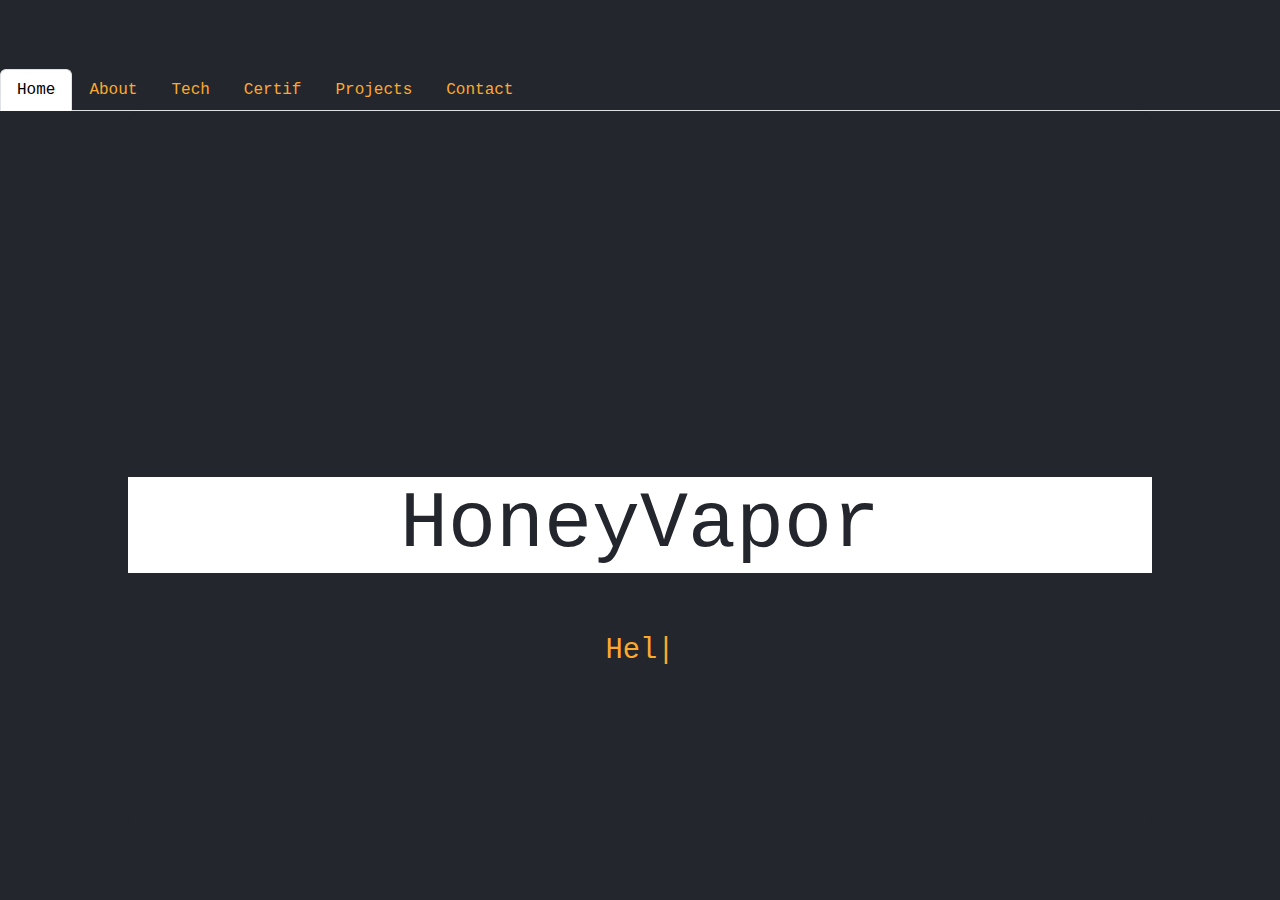
<file: index.html>
<!doctype html>
<html lang="en">

<head>
  <meta charset="UTF-8" />
  <link rel="icon" type="image/svg+xml" href="./img/HoneyVapor_logo.png" />
  <meta name="viewport" content="width=device-width, initial-scale=1.0" />
  <title>I'm HoneyVapor</title>

  <!-- Bootstrap 5 -->
  <link href="https://cdn.jsdelivr.net/npm/bootstrap@5.3.3/dist/css/bootstrap.min.css" rel="stylesheet"
    integrity="sha384-QWTKZyjpPEjISv5WaRU9OFeRpok6YctnYmDr5pNlyT2bRjXh0JMhjY6hW+ALEwIH" crossorigin="anonymous">
  <script src="https://cdn.jsdelivr.net/npm/bootstrap@5.3.3/dist/js/bootstrap.bundle.min.js"
    integrity="sha384-YvpcrYf0tY3lHB60NNkmXc5s9fDVZLESaAA55NDzOxhy9GkcIdslK1eN7N6jIeHz"
    crossorigin="anonymous"></script>

  <!-- Google Fonts -->
  <link rel="preconnect" href="https://fonts.googleapis.com">
  <link rel="preconnect" href="https://fonts.gstatic.com" crossorigin>
  <link href="https://fonts.googleapis.com/css2?family=Jersey+10&family=Quicksand:wght@300..700&display=swap"
    rel="stylesheet">

  <!-- Material UI (installed) -->

  <audio loop autoplay>
    <source src="./sound/bg-music.mp3" type="audio/mpeg">
  </audio>

  <!-- Bootstrap Icons -->
  <link rel="stylesheet" href="https://cdn.jsdelivr.net/npm/bootstrap-icons@1.11.3/font/bootstrap-icons.min.css">
  <script type="module" crossorigin src="./assets/index-B2JFL4rB.js"></script>
  <link rel="stylesheet" crossorigin href="./assets/index-EXKnzxN1.css">
</head>

<body>
  <div id="root"></div>
</body>

</html>
</file>
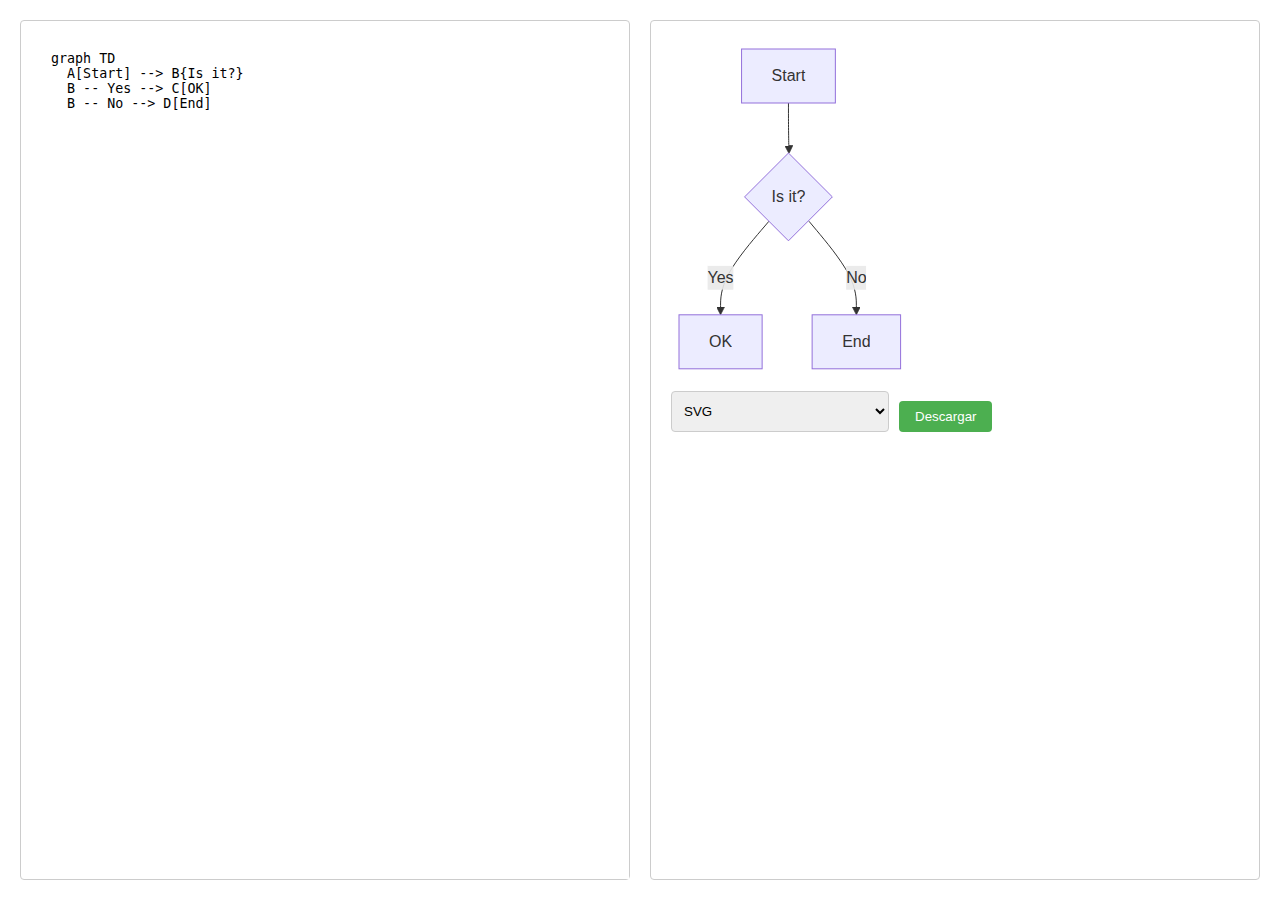
<file: mermaid-diagrams/index.html>
<!doctype html>
<html lang="en">
  <head>
    <meta charset="UTF-8" />
    <link rel="icon" type="image/svg+xml" href="./img/logo.png" />
    <meta name="viewport" content="width=device-width, initial-scale=1.0" />
    <title>Mermaid Preview</title>
    <script type="module" crossorigin src="/mermaid-diagrams/assets/index-D6qEBPmg.js"></script>
    <link rel="stylesheet" crossorigin href="/mermaid-diagrams/assets/index-Dgxb-HIq.css">
  </head>
  <body>
    <div id="root"></div>
  </body>
</html>
</file>
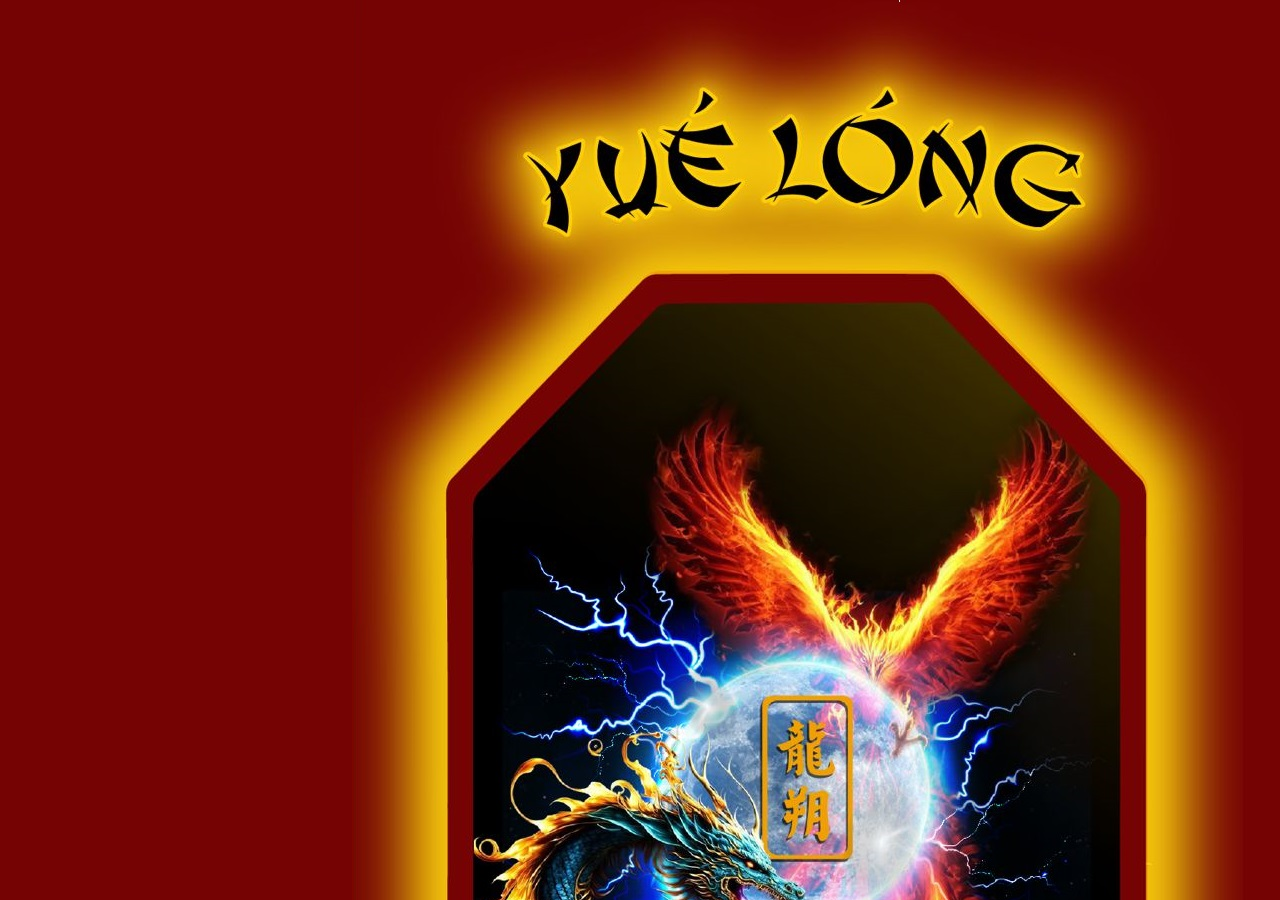
<file: yue-long-app/index.html>
<!doctype html>
<html lang="en">

<head>
  <meta charset="UTF-8" />
  <link rel="icon" type="image/svg+xml" href="./img/dragon_logo.jpg" />
  <meta name="viewport" content="width=device-width, initial-scale=1.0" />
  <title>Yue Long App</title>

  <!-- Bootstrap -->
  <link href="https://cdn.jsdelivr.net/npm/bootstrap@5.3.4/dist/css/bootstrap.min.css" rel="stylesheet"
    integrity="sha384-DQvkBjpPgn7RC31MCQoOeC9TI2kdqa4+BSgNMNj8v77fdC77Kj5zpWFTJaaAoMbC" crossorigin="anonymous">
  <script src="https://cdn.jsdelivr.net/npm/bootstrap@5.3.4/dist/js/bootstrap.bundle.min.js"
    integrity="sha384-YUe2LzesAfftltw+PEaao2tjU/QATaW/rOitAq67e0CT0Zi2VVRL0oC4+gAaeBKu"
    crossorigin="anonymous"></script>

  <!-- Material UI -->
  <!-- Material UI Icons -->

  <!-- Google Fonts -->
  <link rel="preconnect" href="https://fonts.googleapis.com">
  <link rel="preconnect" href="https://fonts.gstatic.com" crossorigin>
  <link href="https://fonts.googleapis.com/css2?family=Underdog&display=swap" rel="stylesheet">

  <script type="module" crossorigin src="./assets/index-f6FlmxXa.js"></script>
  <link rel="stylesheet" crossorigin href="./assets/index-BvhiZZpX.css">
</head>

<body>
  <div id="root"></div>
</body>

</html>
</file>
<file: assets/index-EXKnzxN1.css>
.home img{width:250px;background-color:var(--dk-white);margin:15px;border-radius:15px;transition:transform .5s ease}.home img:hover{filter:brightness(1.2);cursor:pointer}.home img.active{transform:scale(4.5);opacity:0}.home h1{display:inline-block;width:100%;background-color:var(--dk-white);color:var(--dk-black);font-size:calc(1rem + 5vw)}.home h1:hover{filter:brightness(1.2);cursor:pointer}.home p{font-size:calc(1rem + 1vw)}.Typewriter{display:inline-block}.Typewriter:after{content:"|";color:var(--yellow);animation:blink 1s step-end infinite}@keyframes blink{0%,to{opacity:1}50%{opacity:0}}.about{width:100%;height:100%;overflow-x:hidden;overflow-y:scroll}#about-me-img{margin-top:5vw;margin-bottom:5vw;width:50%;border-radius:15px;border:3px var(--dk-white) solid}.about-image{width:100px;height:80px;padding:15px}.about-image:hover{filter:brightness(1.2)}.text-red{color:var(--dk-red);filter:brightness(1.2)}.text-blue{color:var(--dk-white)}.text-blue:hover{filter:brightness(1.2);cursor:pointer}#ERDT-logo.active,#IBM-logo.active,#TTLGRND-logo.active{border:5px var(--dk-white) solid;border-radius:15px}.technologies{width:100%;height:100%;align-content:center;text-align:center}.certificates{width:100%;height:100%;overflow-x:hidden;overflow-y:scroll}.pdf-container{width:100%;height:50vh;text-align:center;align-content:center;overflow-x:hidden;overflow-y:scroll}.pdf-comp{text-align:center!important}.rpv-toolbar{display:none!important}.rpv-default-layout__toolbar{height:0vh!important;display:none!important}.rpv-core__text-layer{margin-top:-15px}.rpv-default-layout__sidebar-tabs{margin-top:-40px!important}:root{--rpv-attachment__item--hover-background-color: rgba(0, 0, 0, .1);--rpv-attachment__item-color: #000}.rpv-core__viewer--dark{--rpv-attachment__item--hover-background-color: #2566e8;--rpv-attachment__item-color: #fff}.rpv-attachment__empty{height:100%;overflow:auto;padding:.5rem 0;text-align:center;width:100%}.rpv-attachment__empty--rtl{direction:rtl}.rpv-attachment__list{display:flex;height:100%;flex-direction:column;overflow:auto;padding:.5rem 0;width:100%}.rpv-attachment__list--rtl{direction:rtl}.rpv-attachment__item{align-items:center;background-color:#0000;border:none;color:var(--rpv-attachment__item-color);cursor:pointer;display:flex;padding:.5rem;text-align:left;width:100%}.rpv-attachment__item:focus{background-color:var(--rpv-attachment__item--hover-background-color);outline:0}.rpv-attachment__item:hover{background-color:var(--rpv-attachment__item--hover-background-color)}.rpv-attachment__loader{align-items:center;display:flex;justify-content:center;height:100%;width:100%}:root{--rpv-bookmark__item--hover-background-color: rgba(0, 0, 0, .1);--rpv-bookmark__item-color: #000}.rpv-core__viewer--dark{--rpv-bookmark__item--hover-background-color: #2566e8;--rpv-bookmark__item-color: #fff}.rpv-bookmark__item{align-items:center;color:var(--rpv-bookmark__item-color);cursor:pointer;display:flex;padding-bottom:.25rem;padding-right:.25rem;padding-top:.25rem}.rpv-bookmark__item:focus{background-color:var(--rpv-bookmark__item--hover-background-color);outline:0}.rpv-bookmark__item:hover{background-color:var(--rpv-bookmark__item--hover-background-color)}.rpv-bookmark__toggle{align-items:center;display:flex;height:1rem;margin-right:.25rem;width:1rem}.rpv-bookmark__title{flex-grow:1;flex-shrink:1;text-decoration:none}.rpv-bookmark__list{list-style-type:none;overflow:auto;margin:0;padding:0}.rpv-bookmark__loader{align-items:center;display:flex;height:100%;justify-content:center;width:100%}.rpv-bookmark__empty{height:100%;overflow:auto;padding:.5rem 0;text-align:center;width:100%}.rpv-bookmark__empty--rtl{direction:rtl}.rpv-bookmark__container{height:100%;overflow:auto;padding:.5rem 0;width:100%}.rpv-bookmark__container--rtl{direction:rtl}:root{--rpv-core__annotation--link-hover-background-color: rgba(255, 255, 0, .2);--rpv-core__annotation-popup-wrapper-background-color: #faf089;--rpv-core__annotation-popup-wrapper-box-shadow: 0 10px 15px -3px rgba(0, 0, 0, .1), 0 4px 6px -2px rgba(0, 0, 0, .05);--rpv-core__annotation-popup-content-border-top-color: #1a202c;--rpv-core__arrow-border-color: rgba(0, 0, 0, .3);--rpv-core__asking-password-color: #000;--rpv-core__asking-password-wrapper-background-color: #fff;--rpv-core__asking-password-wrapper-border-color: rgba(0, 0, 0, .3);--rpv-core__button-background-color: rgba(0, 0, 0, .3);--rpv-core__button-color: #000;--rpv-core__doc-error-background-color: #fff;--rpv-core__doc-error-text-background-color: #c02424;--rpv-core__doc-error-text-color: #fff;--rpv-core__doc-loading-background-color: #fff;--rpv-core__full-screen-target-background-color: #fff;--rpv-core__inner-page-background-color: #fff;--rpv-core__menu-divider-border-bottom-color: rgba(0, 0, 0, .3);--rpv-core__menu-item-color: #000;--rpv-core__menu-item--hover-background-color: rgba(0, 0, 0, .1);--rpv-core__menu-item--disabled-color: rgba(0, 0, 0, .3);--rpv-core__minimal-button-color: #000;--rpv-core__minimal-button--hover-background-color: rgba(0, 0, 0, .1);--rpv-core__minimal-button--disabled-color: rgba(0, 0, 0, .3);--rpv-core__minimal-button--selected-background-color: rgba(0, 0, 0, .1);--rpv-core__modal-body-background-color: #fff;--rpv-core__modal-body-border-color: rgba(0, 0, 0, .3);--rpv-core__modal-overlay-background-color: rgba(0, 0, 0, .5);--rpv-core__page-layer-box-shadow: 2px 2px 8px 0 rgba(0, 0, 0, .2);--rpv-core__popover-body-background-color: #fff;--rpv-core__popover-body-border-color: rgba(0, 0, 0, .3);--rpv-core__popover-body-color: #000;--rpv-core__primary-button-background-color: #2566e8;--rpv-core__primary-button-color: #fff;--rpv-core__progress-bar-background-color: rgba(0, 0, 0, .1);--rpv-core__progress-bar-progress-background-color: #2566e8;--rpv-core__progress-bar-progress-color: #fff;--rpv-core__separator-border-bottom-color: rgba(0, 0, 0, .3);--rpv-core__spinner-border-color: rgba(0, 0, 0, .4);--rpv-core__spinner-border-transparent-color: transparent;--rpv-core__splitter-background-color: transparent;--rpv-core__splitter--hover-background-color: rgba(0, 0, 0, .2);--rpv-core__text-layer-text--selection-background-color: rgb(0, 0, 255, 1);--rpv-core__text-layer-text--selection-color: transparent;--rpv-core__textbox-background-color: #fff;--rpv-core__textbox-border-color: rgba(0, 0, 0, .2);--rpv-core__textbox-color: #000;--rpv-core__tooltip-body-background-color: #000;--rpv-core__tooltip-body-color: #fff}.rpv-core__viewer--dark{--rpv-core__asking-password-background-color: #363636;--rpv-core__asking-password-color: #fff;--rpv-core__asking-password-wrapper-border-color: #191919;--rpv-core__asking-password-wrapper-background-color: #191919;--rpv-core__button-background-color: #171717;--rpv-core__button-color: #fff;--rpv-core__doc-error-background-color: #191919;--rpv-core__doc-error-text-background-color: #c02323;--rpv-core__doc-error-text-color: #fff;--rpv-core__doc-loading-background-color: #191919;--rpv-core__full-screen-target-background-color: #1a1a1a;--rpv-core__inner-page-background-color: #1a1a1a;--rpv-core__menu-divider-border-bottom-color: #000;--rpv-core__menu-item-color: #fff;--rpv-core__menu-item--hover-background-color: #2566e8;--rpv-core__menu-item--disabled-color: #5e5e5e;--rpv-core__minimal-button-color: #fff;--rpv-core__minimal-button--disabled-color: #5e5e5e;--rpv-core__minimal-button--hover-background-color: #191919;--rpv-core__minimal-button--selected-background-color: #1657bb;--rpv-core__modal-body-background-color: #363636;--rpv-core__primary-button-background-color: #2566e8;--rpv-core__popover-body-background-color: #363636;--rpv-core__popover-body-color: #fff;--rpv-core__progress-bar-background-color: #000;--rpv-core__separator-border-bottom-color: #000;--rpv-core__spinner-border-color: #fff;--rpv-core__splitter-background-color: #1a1a1a;--rpv-core__splitter--hover-background-color: #2566e8;--rpv-core__textbox-background-color: #121212;--rpv-core__textbox-border-color: #121212;--rpv-core__textbox-color: #fff;--rpv-core__tooltip-body-background-color: #414141;--rpv-core__tooltip-body-color: #fff}.rpv-core__annotation{position:absolute}.rpv-core__annotation-layer{z-index:1}.rpv-core__arrow{border-bottom:1px solid var(--rpv-core__arrow-border-color);border-left-color:var(--rpv-core__arrow-border-color);border-right:1px solid var(--rpv-core__arrow-border-color);border-top-color:var(--rpv-core__arrow-border-color);height:10px;position:absolute;width:10px;z-index:0}.rpv-core__arrow--tl{bottom:0;left:0;transform:translate(50%,50%) rotate(45deg)}.rpv-core__arrow--tc{bottom:0;left:50%;transform:translate(-50%,50%) rotate(45deg)}.rpv-core__arrow--tr{bottom:0;right:0;transform:translate(-50%,50%) rotate(45deg)}.rpv-core__arrow--rt{left:0;top:0;transform:translate(-50%,50%) rotate(135deg)}.rpv-core__arrow--rc{left:0;top:50%;transform:translate(-50%,-50%) rotate(135deg)}.rpv-core__arrow--rb{bottom:0;left:0;transform:translate(-50%,-50%) rotate(135deg)}.rpv-core__arrow--bl{left:0;top:0;transform:translate(50%,-50%) rotate(225deg)}.rpv-core__arrow--bc{left:50%;top:0;transform:translate(-50%,-50%) rotate(225deg)}.rpv-core__arrow--br{right:0;top:0;transform:translate(-50%,-50%) rotate(225deg)}.rpv-core__arrow--lt{right:0;top:0;transform:translate(50%,50%) rotate(315deg)}.rpv-core__arrow--lc{right:0;top:50%;transform:translate(50%,-50%) rotate(315deg)}.rpv-core__arrow--lb{bottom:0;right:0;transform:translate(50%,-50%) rotate(315deg)}.rpv-core__asking-password{background-color:var(--rpv-core__asking-password-background-color);border-radius:.25rem;color:var(--rpv-core__asking-password-color);padding:2rem}.rpv-core__asking-password--rtl{direction:rtl}.rpv-core__asking-password-wrapper{align-items:center;background-color:var(--rpv-core__asking-password-wrapper-background-color);border:1px solid var(--rpv-core__asking-password-wrapper-border-color);display:flex;height:100%;justify-content:center;width:100%}.rpv-core__asking-password-message{margin:.5rem 0}.rpv-core__asking-password-body{align-items:center;display:flex;justify-content:center}.rpv-core__asking-password-input{width:15rem}.rpv-core__asking-password-input--ltr{margin-right:.5rem}.rpv-core__asking-password-input--rtl{margin-left:.5rem}.rpv-core__button{background-color:var(--rpv-core__button-background-color);border:none;border-radius:.25rem;color:var(--rpv-core__button-color);cursor:pointer;height:2rem;padding:0 1rem}.rpv-core__button--rtl{direction:rtl}.rpv-core__canvas-layer{direction:ltr;left:0;position:absolute;overflow:hidden;top:0}.rpv-core__doc-error{align-items:center;background-color:var(--rpv-core__doc-error-background-color);display:flex;justify-content:center;height:100%}.rpv-core__doc-error--rtl{direction:rtl}.rpv-core__doc-error-text{background-color:var(--rpv-core__doc-error-text-background-color);border-radius:.25rem;color:var(--rpv-core__doc-error-text-color);line-height:1.5;max-width:50%;padding:.5rem}.rpv-core__doc-loading{background-color:var(--rpv-core__doc-loading-background-color);align-items:center;display:flex;justify-content:center;height:100%;width:100%;min-height:inherit}.rpv-core__doc-loading--rtl{direction:rtl}.rpv-core__icon{fill:none;stroke:currentColor;stroke-linecap:round;stroke-linejoin:round;stroke-width:1;text-align:center}.rpv-core__icon--rtl{transform:scaleX(-1)}.rpv-core__inner-container{min-height:inherit}.rpv-core__inner-pages{overflow:auto}.rpv-core__inner-pages--rtl{direction:rtl}.rpv-core__inner-pages--single{overflow:hidden}.rpv-core__inner-page-container--single{overflow:auto}.rpv-core__inner-page{background-color:var(--rpv-core__inner-page-background-color)}.rpv-core__inner-page--single{display:flex;align-items:center;justify-content:center}.rpv-core__inner-page--dual-even{display:flex;align-items:center;justify-content:flex-end}.rpv-core__inner-page--dual-odd{display:flex;align-items:center;justify-content:flex-start}.rpv-core__inner-page--dual-cover{display:flex;align-items:center;justify-content:center}.rpv-core__inner-page--dual-cover-odd{display:flex;align-items:center;justify-content:flex-end}.rpv-core__inner-page--dual-cover-even{display:flex;align-items:center;justify-content:flex-start}.rpv-core__annotation--link a{height:100%;left:0;position:absolute;top:0;width:100%}.rpv-core__annotation--link a:hover{background-color:var(--rpv-core__annotation--link-hover-background-color)}.rpv-core__menu{display:flex;flex-direction:column}.rpv-core__menu--rtl{direction:rtl;text-align:right}.rpv-core__menu-divider{border-bottom:1px solid var(--rpv-core__menu-divider-border-bottom-color);margin:.25rem 0}.rpv-core__menu-item{align-items:center;background-color:#0000;color:var(--rpv-core__menu-item-color);border:none;cursor:pointer;display:flex;justify-content:center;padding:.25rem 0;width:100%}.rpv-core__menu-item:focus{background-color:var(--rpv-core__menu-item--hover-background-color);outline:0}.rpv-core__menu-item:hover{background-color:var(--rpv-core__menu-item--hover-background-color)}.rpv-core__menu-item-icon{align-items:center;display:flex}.rpv-core__menu-item-icon--ltr{padding-left:1rem;padding-right:.5rem}.rpv-core__menu-item-icon--rtl{padding-left:.5rem;padding-right:1rem}.rpv-core__menu-item-label{flex-grow:1;flex-shrink:1;white-space:nowrap}.rpv-core__menu-item-label--ltr{padding-right:2rem}.rpv-core__menu-item-label--rtl{padding-left:2rem}.rpv-core__menu-item-check--ltr{padding-right:1rem}.rpv-core__menu-item-check--rtl{padding-left:1rem}.rpv-core__menu-item--disabled{color:var(--rpv-core__menu-item--disabled-color)}.rpv-core__menu-item--disabled:hover{background-color:#0000}.rpv-core__menu-item--ltr{text-align:left}.rpv-core__menu-item--rtl{direction:rtl;text-align:right}.rpv-core__minimal-button{background-color:#0000;border:none;border-radius:.25rem;color:var(--rpv-core__minimal-button-color);cursor:pointer;height:2rem;padding:0 .5rem}.rpv-core__minimal-button:hover{background-color:var(--rpv-core__minimal-button--hover-background-color)}.rpv-core__minimal-button--disabled{color:var(--rpv-core__minimal-button--disabled-color)}.rpv-core__minimal-button--rtl{direction:rtl}.rpv-core__minimal-button--selected{background-color:var(--rpv-core__minimal-button--selected-background-color)}.rpv-core__modal-body{background-color:var(--rpv-core__modal-body-background-color);border:1px solid var(--rpv-core__modal-body-border-color);border-radius:.25rem;margin:1rem;max-width:32rem;overflow:auto}.rpv-core__modal-body--rtl{direction:rtl}.rpv-core__modal-overlay{background-color:var(--rpv-core__modal-overlay-background-color);bottom:0;left:0;position:fixed;right:0;top:0;z-index:9999;align-items:center;display:flex;justify-content:center}.rpv-core__page-layer{align-items:center;display:flex;justify-content:center;overflow:visible;position:relative}.rpv-core__page-layer:after{content:"";position:absolute;bottom:.25rem;left:.25rem;right:.25rem;top:.25rem;box-shadow:var(--rpv-core__page-layer-box-shadow)}.rpv-core__page-layer--single{margin:0 auto}.rpv-core__page-size-calculator{align-items:center;display:flex;height:100%;justify-content:center;width:100%}.rpv-core__popover-body{background-color:var(--rpv-core__popover-body-background-color);border:1px solid var(--rpv-core__popover-body-border-color);border-radius:.25rem;color:var(--rpv-core__popover-body-color);left:0;padding:.5rem 0;position:absolute;top:-9999px;z-index:9999}.rpv-core__popover-body-arrow{background-color:var(--rpv-core__popover-body-background-color)}.rpv-core__popover-body--rtl{direction:rtl}.rpv-core__popover-overlay{bottom:0;left:0;position:fixed;right:0;top:0}.rpv-core__annotation-popup-wrapper{background-color:var(--rpv-core__annotation-popup-wrapper-background-color);box-shadow:var(--rpv-core__annotation-popup-wrapper-box-shadow);font-size:.75rem;padding:.25rem;word-break:break-word}.rpv-core__annotation-popup-wrapper--rtl{direction:rtl}.rpv-core__annotation-popup-title{font-weight:600;margin-bottom:.25rem}.rpv-core__annotation-popup-date{font-size:.5rem}.rpv-core__annotation-popup-content{border-top:1px solid var(--rpv-core__annotation-popup-content-border-top-color);padding:.25rem;max-height:16rem;overflow:auto}.rpv-core__primary-button{background-color:var(--rpv-core__primary-button-background-color);border:none;border-radius:.25rem;color:var(--rpv-core__primary-button-color);cursor:pointer;height:2rem;padding:0 1rem}.rpv-core__primary-button--rtl{direction:rtl}.rpv-core__progress-bar{background-color:var(--rpv-core__progress-bar-background-color);border-radius:9999px;padding:.125rem}.rpv-core__progress-bar--rtl{direction:rtl}.rpv-core__progress-bar-progress{align-items:center;background-color:var(--rpv-core__progress-bar-progress-background-color);border-radius:9999px;color:var(--rpv-core__progress-bar-progress-color);display:flex;font-size:.75rem;justify-content:center;height:.75rem}.rpv-core__separator{border-bottom:1px solid var(--rpv-core__separator-border-bottom-color)}.rpv-core__spinner{border-bottom:2px solid var(--rpv-core__spinner-border-transparent-color);border-left:2px solid var(--rpv-core__spinner-border-transparent-color);border-right:2px solid var(--rpv-core__spinner-border-color);border-top:2px solid var(--rpv-core__spinner-border-color);border-radius:9999px}.rpv-core__spinner--animating{animation-duration:.4s;animation-name:rpv-core__spinner-transform;animation-iteration-count:infinite;animation-timing-function:linear}@keyframes rpv-core__spinner-transform{0%{transform:rotate(0)}to{transform:rotate(360deg)}}.rpv-core__splitter{background-color:var(--rpv-core__splitter-background-color);cursor:ew-resize;height:100%;width:.25rem}.rpv-core__splitter:hover,.rpv-core__splitter--resizing{cursor:col-resize;background-color:var(--rpv-core__splitter--hover-background-color)}.rpv-core__splitter-body--resizing{cursor:col-resize}.rpv-core__splitter-sibling--resizing{pointer-events:none;-webkit-user-select:none;user-select:none}.rpv-core__textbox{background-color:var(--rpv-core__textbox-background-color);border:1px solid var(--rpv-core__textbox-border-color);box-sizing:border-box;border-radius:.25rem;color:var(--rpv-core__textbox-color);padding:0 .5rem;height:2rem;width:100%}.rpv-core__textbox--rtl{direction:rtl}.rpv-core__text-layer{left:0;position:absolute;top:0;height:100%;width:100%;opacity:.2;line-height:1;z-index:1}.rpv-core__text-layer span::selection{background-color:var(--rpv-core__text-layer-text--selection-background-color);color:var(--rpv-core__text-layer-text--selection-color)}.rpv-core__text-layer br::selection{color:#0000}.rpv-core__text-layer-text{color:#0000;cursor:text;position:absolute;transform-origin:0% 0%;white-space:pre}.rpv-core__tooltip-body{background-color:var(--rpv-core__tooltip-body-background-color);border-radius:.25rem;color:var(--rpv-core__tooltip-body-color);left:0;max-width:20rem;position:absolute;text-align:center;top:-9999px;z-index:9999}.rpv-core__tooltip-body--rtl{direction:rtl}.rpv-core__tooltip-body-arrow{background-color:var(--rpv-core__tooltip-body-background-color)}.rpv-core__tooltip-body-content{padding:.5rem}.rpv-core__display--block{display:block}.rpv-core__display--hidden{display:none}@media (min-width: 640px){.rpv-core__display--hidden-small{display:none}.rpv-core__display--block-small{display:block}}@media (min-width: 768px){.rpv-core__display--hidden-medium{display:none}.rpv-core__display--block-medium{display:block}}@media (min-width: 1024px){.rpv-core__display--hidden-large{display:none}.rpv-core__display--block-large{display:block}}.rpv-core__viewer{min-height:inherit}:root{--rpv-thumbnail__container-background-color: #fff;--rpv-thumbnail__container-box-shadow: rgba(0, 0, 0, .2) 2px 2px 8px 0px;--rpv-thumbnail__item--selected-background-color: rgba(0, 0, 0, .3)}.rpv-core__viewer--dark{--rpv-thumbnail__item--selected-background-color: #2566e8}.rpv-thumbnail__cover,.rpv-thumbnail__cover-inner{align-items:center;display:flex;justify-content:center;height:100%;width:100%;min-height:inherit}.rpv-thumbnail__cover-image{max-height:100%;max-width:100%}.rpv-thumbnail__cover-loader{align-items:center;display:flex;justify-content:center;height:100%;width:100%}.rpv-thumbnail__container{align-items:center;background:var(--rpv-thumbnail__container-background-color);box-shadow:var(--rpv-thumbnail__container-box-shadow);display:flex;justify-content:center;margin:0 auto;position:relative}.rpv-thumbnail__item{cursor:pointer}.rpv-thumbnail__item--single,.rpv-thumbnail__item--dual-cover{padding:.5rem}.rpv-thumbnail__item--dual-even,.rpv-thumbnail__item--dual-cover-odd{padding:.5rem 0 .5rem .5rem}.rpv-thumbnail__item--dual-odd,.rpv-thumbnail__item--dual-cover-even{padding:.5rem .5rem .5rem 0}.rpv-thumbnail__item--single:hover,.rpv-thumbnail__item--dual-cover:hover,.rpv-thumbnail__items--dual:hover .rpv-thumbnail__item,.rpv-thumbnail__items--dual-cover:hover .rpv-thumbnail__item{background-color:var(--rpv-thumbnail__item--selected-background-color)}.rpv-thumbnail__item:focus{outline:0}.rpv-thumbnail__label{font-size:.75em;text-align:center;padding:.25rem}.rpv-thumbnail__list{overflow:auto;padding:.5rem}.rpv-thumbnail__list--rtl{direction:rtl}.rpv-thumbnail__list--horizontal{align-items:center;display:flex;flex-direction:row;width:100%}.rpv-thumbnail__list--vertical{height:100%}.rpv-thumbnail__items{align-items:center;display:flex;justify-content:center}.rpv-thumbnail__items--selected .rpv-thumbnail__item{background-color:var(--rpv-thumbnail__item--selected-background-color)}.rpv-thumbnail__list-container{height:100%;width:100%}.rpv-thumbnail__loader{align-items:center;display:flex;height:100%;justify-content:center;width:100%}:root{--rpv-drop__area-background-color: #fff;--rpv-drop__area-body-border-color: rgba(0, 0, 0, .3);--rpv-drop__area-body-color: #000}.rpv-core__viewer--dark{--rpv-drop__area-background-color: #191919;--rpv-drop__area-body-border-color: #fff;--rpv-drop__area-body-color: #fff}.rpv-drop__area{background-color:var(--rpv-drop__area-background-color);bottom:0;left:0;position:absolute;right:0;top:0;padding:.5rem;z-index:9999}.rpv-drop__area-body{border:2px dashed var(--rpv-drop__area-body-border-color);color:var(--rpv-drop__area-body-color);font-size:1.5rem;align-items:center;display:flex;justify-content:center;height:100%}.rpv-drop__area-body--rtl{direction:rtl}:root{--rpv-full-screen__overlay-background-color: #fff}.rpv-core__viewer--dark{--rpv-full-screen__overlay-background-color: #1a1a1a}.rpv-full-screen__exit-button{bottom:0;padding:.5rem;position:fixed;z-index:2}.rpv-full-screen__exit-button--ltr{right:0}.rpv-full-screen__exit-button--rtl{left:0}.rpv-full-screen__overlay{position:fixed;top:0;left:0;height:100%;width:100%;align-items:center;display:flex;justify-content:center;background-color:var(--rpv-full-screen__overlay-background-color);z-index:1}.rpv-open__input-wrapper{position:relative}.rpv-open__input{display:none;bottom:0;cursor:pointer;height:100%;left:0;opacity:0;position:absolute;right:0;top:0;width:100%}.rpv-open__input::-webkit-file-upload-button{width:0}.rpv-page-navigation__current-page-input{margin:0 .25rem;text-align:right;width:3rem}:root{--rpv-print__progress-body-background-color: #fff;--rpv-print__progress-body-border-color: rgba(0, 0, 0, .3);--rpv-print__progress-body-color: #000}.rpv-core__viewer--dark{--rpv-print__progress-body-background-color: #363636;--rpv-print__progress-body-border-color: transparent;--rpv-print__progress-body-color: #fff}.rpv-print__permission-body{padding:1rem}.rpv-print__permission-footer{display:flex;justify-content:center;padding:0 1rem 1rem 0}.rpv-print__progress{align-items:center;display:flex;height:100%;justify-content:center;left:0;position:absolute;top:0;width:100%;z-index:9999}.rpv-print__progress-body{background-color:var(--rpv-print__progress-body-background-color);border:1px solid var(--rpv-print__progress-body-border-color);border-radius:.25rem;color:var(--rpv-print__progress-body-color);padding:1.5rem;text-align:center;width:15rem}.rpv-print__progress-body--rtl{direction:rtl}.rpv-print__progress-bar{margin-bottom:1rem}.rpv-print__progress-message{margin-bottom:.5rem}.rpv-print__zone{display:none}@media print{@page{margin:0}.rpv-print__html-printing{height:100%}.rpv-print__body-printing{height:100%;margin:0}.rpv-print__body-printing *{display:none}.rpv-print__zone{display:block;height:100%}.rpv-print__page{align-items:center;display:flex;flex-direction:column;justify-content:center;height:100%;width:100%;page-break-after:always;page-break-inside:avoid}.rpv-print__page img{display:block;max-height:100%;max-width:100%}}.rpv-properties__loader{text-align:center}.rpv-properties__modal{min-height:20rem;padding:.5rem 0}.rpv-properties__modal-section{padding:0 .5rem}.rpv-properties__modal-footer{display:flex;justify-content:center;margin-top:.5rem}.rpv-properties__item{align-items:flex-start;display:flex;margin:.5rem 0}.rpv-properties__item--rtl{direction:rtl}.rpv-properties__item-label{padding-right:.5rem;width:25%}.rpv-properties__item-value{flex:1}.rpv-search__highlights{left:0;position:absolute;top:0;height:100%;width:100%}.rpv-search__highlight{background-color:var(--rpv-search__highlight-background-color);border-radius:.25rem;position:absolute;z-index:1}.rpv-search__highlight--current{background-color:var(--rpv-search__highlight--current-background-color)}.rpv-search__popover{padding:0 .5rem}.rpv-search__popover-input-counter{align-items:center;display:flex;margin-bottom:.5rem;position:relative;width:12rem}.rpv-search__popover-counter{align-items:center;bottom:0;display:flex;position:absolute;top:0}.rpv-search__popover-counter--ltr{padding-right:.25rem;right:0}.rpv-search__popover-counter--rtl{left:0;padding-left:.25rem}.rpv-search__popover-label{align-items:center;cursor:pointer;display:flex;margin-bottom:.5rem}.rpv-search__popover-label-checkbox{cursor:pointer;margin-right:.25rem}.rpv-search__popover-footer{align-items:center;display:flex}.rpv-search__popover-footer-item{padding:0 .25rem}.rpv-search__popover-footer-button--ltr{margin-left:auto}.rpv-search__popover-footer-button--rtl{margin-right:auto}:root{--rpv-search__highlight-background-color: rgba(255, 255, 0, .4);--rpv-search__highlight--current-background-color: rgba(0, 128, 0, .4)}.rpv-selection-mode__grab{cursor:grab}.rpv-selection-mode__grab :not(input),.rpv-selection-mode__grab :not(select),.rpv-selection-mode__grab :not(textarea){cursor:grab!important}.rpv-selection-mode__grabbing{cursor:grabbing}.rpv-selection-mode__grabbing :not(input),.rpv-selection-mode__grabbing :not(select),.rpv-selection-mode__grabbing :not(textarea){cursor:grabbing!important}:root{--rpv-zoom__popover-target-arrow-border-color: rgba(0, 0, 0, .6)}.rpv-core__viewer--dark{--rpv-zoom__popover-target-arrow-border-color: #fff}.rpv-zoom__popover-target{align-items:center;color:var(--rpv-zoom__popover-target-color);display:flex}.rpv-zoom__popover-target-scale--ltr{margin-right:.25rem}.rpv-zoom__popover-target-scale--rtl{margin-left:.25rem}.rpv-zoom__popover-target-arrow{border-color:var(--rpv-zoom__popover-target-arrow-border-color) rgba(0,0,0,0) rgba(0,0,0,0);border-style:solid;border-width:.5rem .25rem 0;height:0;width:0}:root{--rpv-toolbar__label--color: #000}.rpv-core__viewer--dark{--rpv-toolbar__label--color: #fff}.rpv-toolbar{align-items:center;display:flex;width:100%}.rpv-toolbar--rtl{direction:rtl}.rpv-toolbar__left{align-items:center;display:flex}.rpv-toolbar__center{align-items:center;display:flex;flex-grow:1;flex-shrink:1;justify-content:center}.rpv-toolbar__right{align-items:center;display:flex;margin-left:auto}.rpv-toolbar__item{align-items:center;display:flex;padding:0 .125rem}.rpv-toolbar__label{color:var(--rpv-toolbar__label--color)}:root{--rpv-default-layout__body-background-color: #fff;--rpv-default-layout__container-border-color: rgba(0, 0, 0, .3);--rpv-default-layout__toolbar-background-color: #eee;--rpv-default-layout__toolbar-border-bottom-color: rgba(0, 0, 0, .1);--rpv-default-layout__sidebar-border-color: rgba(0, 0, 0, .2);--rpv-default-layout__sidebar--opened-background-color: #fff;--rpv-default-layout__sidebar-headers-background-color: #eee;--rpv-default-layout__sidebar-content--opened-background-color: #fff;--rpv-default-layout__sidebar-content--opened-border-color: rgba(0, 0, 0, .2);--rpv-default-layout__sidebar-content--opened-color: #000}.rpv-core__viewer--dark{--rpv-default-layout__body-background-color: #1a1a1a;--rpv-default-layout__container-border-color: #454647;--rpv-default-layout__toolbar-background-color: #292929;--rpv-default-layout__toolbar-border-bottom-color: #000;--rpv-default-layout__sidebar-border-color: #000;--rpv-default-layout__sidebar--opened-background-color: #fff;--rpv-default-layout__sidebar-headers-background-color: #292929;--rpv-default-layout__sidebar-content--opened-background-color: #1a1a1a;--rpv-default-layout__sidebar-content--opened-border-color: #292929;--rpv-default-layout__sidebar-content--opened-color: #fff}.rpv-default-layout__container{border:1px solid var(--rpv-default-layout__container-border-color);box-sizing:border-box;height:100%;width:100%}.rpv-default-layout__toolbar{align-items:center;background-color:var(--rpv-default-layout__toolbar-background-color);border-bottom:1px solid var(--rpv-default-layout__toolbar-border-bottom-color);display:flex;left:0;position:absolute;top:0;height:2.5rem;width:100%;z-index:1}.rpv-default-layout__sidebar{display:flex;padding-top:2.5rem}.rpv-default-layout__sidebar--opened{bottom:0;left:0;position:absolute;top:0;width:12rem;background-color:var(--rpv-default-layout__sidebar--opened-background-color);z-index:1}.rpv-default-layout__sidebar--ltr{border-right:1px solid var(--rpv-default-layout__sidebar-border-color)}.rpv-default-layout__sidebar--rtl{border-left:1px solid var(--rpv-default-layout__sidebar-border-color)}.rpv-default-layout__main{display:flex;height:100%;position:relative}.rpv-default-layout__main--rtl{direction:rtl}.rpv-default-layout__body{background-color:var(--rpv-default-layout__body-background-color);flex:1;overflow:auto;padding-top:2.5rem}@media (min-width: 768px){.rpv-default-layout__sidebar--opened{width:16rem}}@media (min-width: 1024px){.rpv-default-layout__sidebar--opened{background:inherit;position:inherit;width:20rem;z-index:inherit}}.rpv-default-layout__sidebar-tabs{display:flex;height:100%;width:100%}.rpv-default-layout__sidebar-headers{background-color:var(--rpv-default-layout__sidebar-headers-background-color);padding:.25rem}.rpv-default-layout__sidebar-header{padding:.125rem}.rpv-default-layout__sidebar-content{display:none;flex-grow:1;flex-shrink:1}.rpv-default-layout__sidebar-content--opened{background-color:var(--rpv-default-layout__sidebar-content--opened-background-color);color:var(--rpv-default-layout__sidebar-content--opened-color);display:flex;overflow:hidden}.rpv-default-layout__sidebar-content--ltr{border-left:1px solid var(--rpv-default-layout__sidebar-content--opened-border-color)}.rpv-default-layout__sidebar-content--rtl{border-right:1px solid var(--rpv-default-layout__sidebar-content--opened-border-color)}.contact-icons h1{font-size:calc(1rem + 5vw)}.email{width:100vw;height:max-content;text-align:center;align-content:center;font-size:calc(1rem + .8vw)}.main-container{width:100vw;height:100vh;overflow:hidden;align-content:center;text-align:center}.main-container.active{background-image:url(../img/storm.png);background-repeat:no-repeat;background-size:cover;filter:brightness(1.2)}.main-card{margin:auto;width:80vw;height:80vh;overflow:hidden;align-content:center;text-align:center;background-color:var(--dk-black);border-radius:15px}.main-card.hide{background-color:transparent!important}.text-yellow{color:var(--dk-yellow)}:root{--f-spinner-width: 36px;--f-spinner-height: 36px;--f-spinner-color-1: rgba(0, 0, 0, .1);--f-spinner-color-2: rgba(17, 24, 28, .8);--f-spinner-stroke: 2.75}.f-spinner{margin:auto;padding:0;width:var(--f-spinner-width);height:var(--f-spinner-height)}.f-spinner svg{width:100%;height:100%;vertical-align:top;animation:f-spinner-rotate 2s linear infinite}.f-spinner svg *{stroke-width:var(--f-spinner-stroke);fill:none}.f-spinner svg *:first-child{stroke:var(--f-spinner-color-1)}.f-spinner svg *:last-child{stroke:var(--f-spinner-color-2);animation:f-spinner-dash 2s ease-in-out infinite}@keyframes f-spinner-rotate{to{transform:rotate(360deg)}}@keyframes f-spinner-dash{0%{stroke-dasharray:1,150;stroke-dashoffset:0}50%{stroke-dasharray:90,150;stroke-dashoffset:-35}to{stroke-dasharray:90,150;stroke-dashoffset:-124}}.f-throwOutUp{animation:var(--f-throw-out-duration, .175s) ease-out both f-throwOutUp}.f-throwOutDown{animation:var(--f-throw-out-duration, .175s) ease-out both f-throwOutDown}@keyframes f-throwOutUp{to{transform:translate3d(0,calc(var(--f-throw-out-distance, 150px) * -1),0);opacity:0}}@keyframes f-throwOutDown{to{transform:translate3d(0,var(--f-throw-out-distance, 150px),0);opacity:0}}.f-zoomInUp{animation:var(--f-transition-duration, .2s) ease .1s both f-zoomInUp}.f-zoomOutDown{animation:var(--f-transition-duration, .2s) ease both f-zoomOutDown}@keyframes f-zoomInUp{0%{transform:scale(.975) translate3d(0,16px,0);opacity:0}to{transform:scale(1) translateZ(0);opacity:1}}@keyframes f-zoomOutDown{to{transform:scale(.975) translate3d(0,16px,0);opacity:0}}.f-fadeIn{animation:var(--f-transition-duration, .2s) var(--f-transition-easing, ease) var(--f-transition-delay, 0s) both f-fadeIn;z-index:2}.f-fadeOut{animation:var(--f-transition-duration, .2s) var(--f-transition-easing, ease) var(--f-transition-delay, 0s) both f-fadeOut;z-index:1}@keyframes f-fadeIn{0%{opacity:0}to{opacity:1}}@keyframes f-fadeOut{to{opacity:0}}.f-fadeFastIn{animation:var(--f-transition-duration, .2s) ease-out both f-fadeFastIn;z-index:2}.f-fadeFastOut{animation:var(--f-transition-duration, .1s) ease-out both f-fadeFastOut;z-index:2}@keyframes f-fadeFastIn{0%{opacity:.75}to{opacity:1}}@keyframes f-fadeFastOut{to{opacity:0}}.f-fadeSlowIn{animation:var(--f-transition-duration, .5s) ease both f-fadeSlowIn;z-index:2}.f-fadeSlowOut{animation:var(--f-transition-duration, .5s) ease both f-fadeSlowOut;z-index:1}@keyframes f-fadeSlowIn{0%{opacity:0}to{opacity:1}}@keyframes f-fadeSlowOut{to{opacity:0}}.f-crossfadeIn{animation:var(--f-transition-duration, .2s) ease-out both f-crossfadeIn;z-index:2}.f-crossfadeOut{animation:calc(var(--f-transition-duration, .2s)*.5) linear .1s both f-crossfadeOut;z-index:1}@keyframes f-crossfadeIn{0%{opacity:0}to{opacity:1}}@keyframes f-crossfadeOut{to{opacity:0}}.f-slideIn.from-next{animation:var(--f-transition-duration, .85s) cubic-bezier(.16,1,.3,1) f-slideInNext}.f-slideIn.from-prev{animation:var(--f-transition-duration, .85s) cubic-bezier(.16,1,.3,1) f-slideInPrev}.f-slideOut.to-next{animation:var(--f-transition-duration, .85s) cubic-bezier(.16,1,.3,1) f-slideOutNext}.f-slideOut.to-prev{animation:var(--f-transition-duration, .85s) cubic-bezier(.16,1,.3,1) f-slideOutPrev}@keyframes f-slideInPrev{0%{transform:translate(100%)}to{transform:translateZ(0)}}@keyframes f-slideInNext{0%{transform:translate(-100%)}to{transform:translateZ(0)}}@keyframes f-slideOutNext{to{transform:translate(-100%)}}@keyframes f-slideOutPrev{to{transform:translate(100%)}}.f-classicIn.from-next{animation:var(--f-transition-duration, .85s) cubic-bezier(.16,1,.3,1) f-classicInNext;z-index:2}.f-classicIn.from-prev{animation:var(--f-transition-duration, .85s) cubic-bezier(.16,1,.3,1) f-classicInPrev;z-index:2}.f-classicOut.to-next{animation:var(--f-transition-duration, .85s) cubic-bezier(.16,1,.3,1) f-classicOutNext;z-index:1}.f-classicOut.to-prev{animation:var(--f-transition-duration, .85s) cubic-bezier(.16,1,.3,1) f-classicOutPrev;z-index:1}@keyframes f-classicInNext{0%{transform:translate(-75px);opacity:0}to{transform:translateZ(0);opacity:1}}@keyframes f-classicInPrev{0%{transform:translate(75px);opacity:0}to{transform:translateZ(0);opacity:1}}@keyframes f-classicOutNext{to{transform:translate(-75px);opacity:0}}@keyframes f-classicOutPrev{to{transform:translate(75px);opacity:0}}:root{--f-button-width: 40px;--f-button-height: 40px;--f-button-border: 0;--f-button-border-radius: 0;--f-button-color: #374151;--f-button-bg: #f8f8f8;--f-button-hover-bg: #e0e0e0;--f-button-active-bg: #d0d0d0;--f-button-shadow: none;--f-button-transition: all .15s ease;--f-button-transform: none;--f-button-svg-width: 20px;--f-button-svg-height: 20px;--f-button-svg-stroke-width: 1.5;--f-button-svg-fill: none;--f-button-svg-filter: none;--f-button-svg-disabled-opacity: .65}.f-button{display:flex;justify-content:center;align-items:center;box-sizing:content-box;position:relative;margin:0;padding:0;width:var(--f-button-width);height:var(--f-button-height);border:var(--f-button-border);border-radius:var(--f-button-border-radius);color:var(--f-button-color);background:var(--f-button-bg);box-shadow:var(--f-button-shadow);pointer-events:all;cursor:pointer;transition:var(--f-button-transition)}@media (hover: hover){.f-button:hover:not([disabled]){color:var(--f-button-hover-color);background-color:var(--f-button-hover-bg)}}.f-button:active:not([disabled]){background-color:var(--f-button-active-bg)}.f-button:focus:not(:focus-visible){outline:none}.f-button:focus-visible{outline:none;box-shadow:inset 0 0 0 var(--f-button-outline, 2px) var(--f-button-outline-color, var(--f-button-color))}.f-button svg{width:var(--f-button-svg-width);height:var(--f-button-svg-height);fill:var(--f-button-svg-fill);stroke:currentColor;stroke-width:var(--f-button-svg-stroke-width);stroke-linecap:round;stroke-linejoin:round;transition:opacity .15s ease;transform:var(--f-button-transform);filter:var(--f-button-svg-filter);pointer-events:none}.f-button[disabled]{cursor:default}.f-button[disabled] svg{opacity:var(--f-button-svg-disabled-opacity)}.f-carousel__nav .f-button.is-prev,.f-carousel__nav .f-button.is-next,.fancybox__nav .f-button.is-prev,.fancybox__nav .f-button.is-next{position:absolute;z-index:1}.is-horizontal .f-carousel__nav .f-button.is-prev,.is-horizontal .f-carousel__nav .f-button.is-next,.is-horizontal .fancybox__nav .f-button.is-prev,.is-horizontal .fancybox__nav .f-button.is-next{top:50%;transform:translateY(-50%)}.is-horizontal .f-carousel__nav .f-button.is-prev,.is-horizontal .fancybox__nav .f-button.is-prev{left:var(--f-button-prev-pos)}.is-horizontal .f-carousel__nav .f-button.is-next,.is-horizontal .fancybox__nav .f-button.is-next{right:var(--f-button-next-pos)}.is-horizontal.is-rtl .f-carousel__nav .f-button.is-prev,.is-horizontal.is-rtl .fancybox__nav .f-button.is-prev{left:auto;right:var(--f-button-next-pos)}.is-horizontal.is-rtl .f-carousel__nav .f-button.is-next,.is-horizontal.is-rtl .fancybox__nav .f-button.is-next{right:auto;left:var(--f-button-prev-pos)}.is-vertical .f-carousel__nav .f-button.is-prev,.is-vertical .f-carousel__nav .f-button.is-next,.is-vertical .fancybox__nav .f-button.is-prev,.is-vertical .fancybox__nav .f-button.is-next{top:auto;left:50%;transform:translate(-50%)}.is-vertical .f-carousel__nav .f-button.is-prev,.is-vertical .fancybox__nav .f-button.is-prev{top:var(--f-button-next-pos)}.is-vertical .f-carousel__nav .f-button.is-next,.is-vertical .fancybox__nav .f-button.is-next{bottom:var(--f-button-next-pos)}.is-vertical .f-carousel__nav .f-button.is-prev svg,.is-vertical .f-carousel__nav .f-button.is-next svg,.is-vertical .fancybox__nav .f-button.is-prev svg,.is-vertical .fancybox__nav .f-button.is-next svg{transform:rotate(90deg)}.f-carousel__nav .f-button:disabled,.fancybox__nav .f-button:disabled{pointer-events:none}html.with-fancybox{width:auto;overflow:visible;scroll-behavior:auto}html.with-fancybox body{touch-action:none}html.with-fancybox body.hide-scrollbar{width:auto;margin-right:calc(var(--fancybox-body-margin, 0px) + var(--fancybox-scrollbar-compensate, 0px));overflow:hidden!important;overscroll-behavior-y:none}.fancybox__container{--fancybox-color: #dbdbdb;--fancybox-hover-color: #fff;--fancybox-bg: rgba(24, 24, 27, .98);--fancybox-slide-gap: 10px;--f-spinner-width: 50px;--f-spinner-height: 50px;--f-spinner-color-1: rgba(255, 255, 255, .1);--f-spinner-color-2: #bbb;--f-spinner-stroke: 3.65;position:fixed;top:0;left:0;bottom:0;right:0;direction:ltr;display:flex;flex-direction:column;box-sizing:border-box;margin:0;padding:0;color:#f8f8f8;-webkit-tap-highlight-color:rgba(0,0,0,0);overflow:visible;z-index:var(--fancybox-zIndex, 1050);outline:none;transform-origin:top left;-webkit-text-size-adjust:100%;-moz-text-size-adjust:none;-ms-text-size-adjust:100%;text-size-adjust:100%;overscroll-behavior-y:contain}.fancybox__container *,.fancybox__container *:before,.fancybox__container *:after{box-sizing:inherit}.fancybox__container::backdrop{background-color:#0000}.fancybox__backdrop{position:fixed;top:0;left:0;bottom:0;right:0;z-index:-1;background:var(--fancybox-bg);opacity:var(--fancybox-opacity, 1);will-change:opacity}.fancybox__carousel{position:relative;box-sizing:border-box;flex:1;min-height:0;z-index:10;overflow-y:visible;overflow-x:clip}.fancybox__viewport{width:100%;height:100%}.fancybox__viewport.is-draggable{cursor:move;cursor:grab}.fancybox__viewport.is-dragging{cursor:move;cursor:grabbing}.fancybox__track{display:flex;margin:0 auto;height:100%}.fancybox__slide{flex:0 0 auto;position:relative;display:flex;flex-direction:column;align-items:center;width:100%;height:100%;margin:0 var(--fancybox-slide-gap) 0 0;padding:4px;overflow:auto;overscroll-behavior:contain;transform:translateZ(0);backface-visibility:hidden}.fancybox__container:not(.is-compact) .fancybox__slide.has-close-btn{padding-top:40px}.fancybox__slide.has-iframe,.fancybox__slide.has-video,.fancybox__slide.has-html5video,.fancybox__slide.has-image{overflow:hidden}.fancybox__slide.has-image.is-animating,.fancybox__slide.has-image.is-selected{overflow:visible}.fancybox__slide:before,.fancybox__slide:after{content:"";flex:0 0 0;margin:auto}.fancybox__backdrop:empty,.fancybox__viewport:empty,.fancybox__track:empty,.fancybox__slide:empty{display:block}.fancybox__content{align-self:center;display:flex;flex-direction:column;position:relative;margin:0;padding:2rem;max-width:100%;color:var(--fancybox-content-color, #374151);background:var(--fancybox-content-bg, #fff);cursor:default;border-radius:0;z-index:20}.is-loading .fancybox__content{opacity:0}.is-draggable .fancybox__content{cursor:move;cursor:grab}.can-zoom_in .fancybox__content{cursor:zoom-in}.can-zoom_out .fancybox__content{cursor:zoom-out}.is-dragging .fancybox__content{cursor:move;cursor:grabbing}.fancybox__content [data-selectable],.fancybox__content [contenteditable]{cursor:auto}.fancybox__slide.has-image>.fancybox__content{padding:0;background:#0000;min-height:1px;background-repeat:no-repeat;background-size:contain;background-position:center center;transition:none;transform:translateZ(0);backface-visibility:hidden}.fancybox__slide.has-image>.fancybox__content>picture>img{width:100%;height:auto;max-height:100%}.is-animating .fancybox__content,.is-dragging .fancybox__content{will-change:transform,width,height}.fancybox-image{margin:auto;display:block;width:100%;height:100%;min-height:0;object-fit:contain;-webkit-user-select:none;user-select:none;filter:blur(0px)}.fancybox__caption{align-self:center;max-width:100%;flex-shrink:0;margin:0;padding:14px 0 4px;overflow-wrap:anywhere;line-height:1.375;color:var(--fancybox-color, currentColor);opacity:var(--fancybox-opacity, 1);cursor:auto;visibility:visible}.is-loading .fancybox__caption,.is-closing .fancybox__caption{opacity:0;visibility:hidden}.is-compact .fancybox__caption{padding-bottom:0}.f-button.is-close-btn{--f-button-svg-stroke-width: 2;position:absolute;top:0;right:8px;z-index:40}.fancybox__content>.f-button.is-close-btn{--f-button-width: 34px;--f-button-height: 34px;--f-button-border-radius: 4px;--f-button-color: var(--fancybox-color, #fff);--f-button-hover-color: var(--fancybox-color, #fff);--f-button-bg: transparent;--f-button-hover-bg: transparent;--f-button-active-bg: transparent;--f-button-svg-width: 22px;--f-button-svg-height: 22px;position:absolute;top:-38px;right:0;opacity:.75}.is-loading .fancybox__content>.f-button.is-close-btn{visibility:hidden}.is-zooming-out .fancybox__content>.f-button.is-close-btn{visibility:hidden}.fancybox__content>.f-button.is-close-btn:hover{opacity:1}.fancybox__footer{padding:0;margin:0;position:relative}.fancybox__footer .fancybox__caption{width:100%;padding:24px;opacity:var(--fancybox-opacity, 1);transition:all .25s ease}.is-compact .fancybox__footer{position:absolute;bottom:0;left:0;right:0;z-index:20;background:#18181b80}.is-compact .fancybox__footer .fancybox__caption{padding:12px}.is-compact .fancybox__content>.f-button.is-close-btn{--f-button-border-radius: 50%;--f-button-color: #fff;--f-button-hover-color: #fff;--f-button-outline-color: #000;--f-button-bg: rgba(0, 0, 0, .6);--f-button-active-bg: rgba(0, 0, 0, .6);--f-button-hover-bg: rgba(0, 0, 0, .6);--f-button-svg-width: 18px;--f-button-svg-height: 18px;--f-button-svg-filter: none;top:5px;right:5px}.fancybox__nav{--f-button-width: 50px;--f-button-height: 50px;--f-button-border: 0;--f-button-border-radius: 50%;--f-button-color: var(--fancybox-color);--f-button-hover-color: var(--fancybox-hover-color);--f-button-bg: transparent;--f-button-hover-bg: rgba(24, 24, 27, .3);--f-button-active-bg: rgba(24, 24, 27, .5);--f-button-shadow: none;--f-button-transition: all .15s ease;--f-button-transform: none;--f-button-svg-width: 26px;--f-button-svg-height: 26px;--f-button-svg-stroke-width: 2.5;--f-button-svg-fill: none;--f-button-svg-filter: drop-shadow(1px 1px 1px rgba(24, 24, 27, .5));--f-button-svg-disabled-opacity: .65;--f-button-next-pos: 1rem;--f-button-prev-pos: 1rem;opacity:var(--fancybox-opacity, 1)}.fancybox__nav .f-button:before{position:absolute;content:"";top:-30px;right:-20px;left:-20px;bottom:-30px;z-index:1}.is-idle .fancybox__nav{animation:.15s ease-out both f-fadeOut}.is-idle.is-compact .fancybox__footer{pointer-events:none;animation:.15s ease-out both f-fadeOut}.fancybox__slide>.f-spinner{position:absolute;top:50%;left:50%;margin:var(--f-spinner-top, calc(var(--f-spinner-width) * -.5)) 0 0 var(--f-spinner-left, calc(var(--f-spinner-height) * -.5));z-index:30;cursor:pointer}.fancybox-protected{position:absolute;top:0;left:0;right:0;bottom:0;z-index:40;-webkit-user-select:none;user-select:none}.fancybox-ghost{position:absolute;top:0;left:0;width:100%;height:100%;min-height:0;object-fit:contain;z-index:40;-webkit-user-select:none;user-select:none;pointer-events:none}.fancybox-focus-guard{outline:none;opacity:0;position:fixed;pointer-events:none}.fancybox__container:not([aria-hidden]){opacity:0}.fancybox__container.is-animated[aria-hidden=false]>*:not(.fancybox__backdrop,.fancybox__carousel),.fancybox__container.is-animated[aria-hidden=false] .fancybox__carousel>*:not(.fancybox__viewport),.fancybox__container.is-animated[aria-hidden=false] .fancybox__slide>*:not(.fancybox__content){animation:var(--f-interface-enter-duration, .25s) ease .1s backwards f-fadeIn}.fancybox__container.is-animated[aria-hidden=false] .fancybox__backdrop{animation:var(--f-backdrop-enter-duration, .35s) ease backwards f-fadeIn}.fancybox__container.is-animated[aria-hidden=true]>*:not(.fancybox__backdrop,.fancybox__carousel),.fancybox__container.is-animated[aria-hidden=true] .fancybox__carousel>*:not(.fancybox__viewport),.fancybox__container.is-animated[aria-hidden=true] .fancybox__slide>*:not(.fancybox__content){animation:var(--f-interface-exit-duration, .15s) ease forwards f-fadeOut}.fancybox__container.is-animated[aria-hidden=true] .fancybox__backdrop{animation:var(--f-backdrop-exit-duration, .35s) ease forwards f-fadeOut}.has-iframe .fancybox__content,.has-map .fancybox__content,.has-pdf .fancybox__content,.has-youtube .fancybox__content,.has-vimeo .fancybox__content,.has-html5video .fancybox__content{max-width:100%;flex-shrink:1;min-height:1px;overflow:visible}.has-iframe .fancybox__content,.has-map .fancybox__content,.has-pdf .fancybox__content{width:calc(100% - 120px);height:90%}.fancybox__container.is-compact .has-iframe .fancybox__content,.fancybox__container.is-compact .has-map .fancybox__content,.fancybox__container.is-compact .has-pdf .fancybox__content{width:100%;height:100%}.has-youtube .fancybox__content,.has-vimeo .fancybox__content,.has-html5video .fancybox__content{width:960px;height:540px;max-width:100%;max-height:100%}.has-map .fancybox__content,.has-pdf .fancybox__content,.has-youtube .fancybox__content,.has-vimeo .fancybox__content,.has-html5video .fancybox__content{padding:0;background:#18181be6;color:#fff}.has-map .fancybox__content{background:#e5e3df}.fancybox__html5video,.fancybox__iframe{border:0;display:block;height:100%;width:100%;background:#0000}.fancybox-placeholder{border:0!important;clip:rect(1px,1px,1px,1px)!important;-webkit-clip-path:inset(50%)!important;clip-path:inset(50%)!important;height:1px!important;margin:-1px!important;overflow:hidden!important;padding:0!important;position:absolute!important;width:1px!important;white-space:nowrap!important}.f-carousel__thumbs{--f-thumb-width: 96px;--f-thumb-height: 72px;--f-thumb-outline: 0;--f-thumb-outline-color: #5eb0ef;--f-thumb-opacity: 1;--f-thumb-hover-opacity: 1;--f-thumb-selected-opacity: 1;--f-thumb-border-radius: 2px;--f-thumb-offset: 0px;--f-button-next-pos: 0;--f-button-prev-pos: 0}.f-carousel__thumbs.is-classic{--f-thumb-gap: 8px;--f-thumb-opacity: .5;--f-thumb-hover-opacity: 1;--f-thumb-selected-opacity: 1}.f-carousel__thumbs.is-modern{--f-thumb-gap: 4px;--f-thumb-extra-gap: 16px;--f-thumb-clip-width: 46px}.f-thumbs{position:relative;flex:0 0 auto;margin:0;overflow:hidden;-webkit-tap-highlight-color:rgba(0,0,0,0);-webkit-user-select:none;user-select:none;perspective:1000px;transform:translateZ(0)}.f-thumbs .f-spinner{position:absolute;top:0;left:0;width:100%;height:100%;border-radius:2px;background-image:linear-gradient(#ebeff2,#e2e8f0);z-index:-1}.f-thumbs .f-spinner svg{display:none}.f-thumbs.is-vertical{height:100%}.f-thumbs__viewport{width:100%;height:auto;overflow:hidden;transform:translateZ(0)}.f-thumbs__track{display:flex}.f-thumbs__slide{position:relative;flex:0 0 auto;box-sizing:content-box;display:flex;align-items:center;justify-content:center;padding:0;margin:0;width:var(--f-thumb-width);height:var(--f-thumb-height);overflow:visible;cursor:pointer}.f-thumbs__slide.is-loading img{opacity:0}.is-classic .f-thumbs__viewport{height:100%}.is-modern .f-thumbs__track{width:max-content}.is-modern .f-thumbs__track:before{content:"";position:absolute;top:0;bottom:0;left:calc((var(--f-thumb-clip-width, 0))*-.5);width:calc(var(--width, 0)*1px + var(--f-thumb-clip-width, 0));cursor:pointer}.is-modern .f-thumbs__slide{width:var(--f-thumb-clip-width);transform:translate3d(calc(var(--shift, 0) * -1px),0,0);transition:none;pointer-events:none}.is-modern.is-resting .f-thumbs__slide{transition:transform .33s ease}.is-modern.is-resting .f-thumbs__slide__button{transition:clip-path .33s ease}.is-using-tab .is-modern .f-thumbs__slide:focus-within{filter:drop-shadow(-1px 0px 0px var(--f-thumb-outline-color)) drop-shadow(2px 0px 0px var(--f-thumb-outline-color)) drop-shadow(0px -1px 0px var(--f-thumb-outline-color)) drop-shadow(0px 2px 0px var(--f-thumb-outline-color))}.f-thumbs__slide__button{-webkit-appearance:none;-moz-appearance:none;appearance:none;width:var(--f-thumb-width);height:100%;margin:0 -100%;padding:0;border:0;position:relative;border-radius:var(--f-thumb-border-radius);overflow:hidden;background:#0000;outline:none;cursor:pointer;pointer-events:auto;touch-action:manipulation;opacity:var(--f-thumb-opacity);transition:opacity .2s ease}.f-thumbs__slide__button:hover{opacity:var(--f-thumb-hover-opacity)}.f-thumbs__slide__button:focus:not(:focus-visible){outline:none}.f-thumbs__slide__button:focus-visible{outline:none;opacity:var(--f-thumb-selected-opacity)}.is-modern .f-thumbs__slide__button{--clip-path: inset( 0 calc( ((var(--f-thumb-width, 0) - var(--f-thumb-clip-width, 0))) * (1 - var(--progress, 0)) * .5 ) round var(--f-thumb-border-radius, 0) );clip-path:var(--clip-path)}.is-classic .is-nav-selected .f-thumbs__slide__button{opacity:var(--f-thumb-selected-opacity)}.is-classic .is-nav-selected .f-thumbs__slide__button:after{content:"";position:absolute;top:0;left:0;right:0;height:auto;bottom:0;border:var(--f-thumb-outline, 0) solid var(--f-thumb-outline-color, transparent);border-radius:var(--f-thumb-border-radius);animation:f-fadeIn .2s ease-out;z-index:10}.f-thumbs__slide__img{overflow:hidden;position:absolute;top:0;right:0;bottom:0;left:0;width:100%;height:100%;margin:0;padding:var(--f-thumb-offset);box-sizing:border-box;pointer-events:none;object-fit:cover;border-radius:var(--f-thumb-border-radius)}.f-thumbs.is-horizontal .f-thumbs__track{padding:8px 0 12px}.f-thumbs.is-horizontal .f-thumbs__slide{margin:0 var(--f-thumb-gap) 0 0}.f-thumbs.is-vertical .f-thumbs__track{flex-wrap:wrap;padding:0 8px}.f-thumbs.is-vertical .f-thumbs__slide{margin:0 0 var(--f-thumb-gap) 0}.fancybox__thumbs{--f-thumb-width: 96px;--f-thumb-height: 72px;--f-thumb-border-radius: 2px;--f-thumb-outline: 2px;--f-thumb-outline-color: #ededed;position:relative;opacity:var(--fancybox-opacity, 1);transition:max-height .35s cubic-bezier(.23,1,.32,1)}.fancybox__thumbs.is-classic{--f-thumb-gap: 8px;--f-thumb-opacity: .5;--f-thumb-hover-opacity: 1}.fancybox__thumbs.is-classic .f-spinner{background-image:linear-gradient(#ffffff1a,#ffffff0d)}.fancybox__thumbs.is-modern{--f-thumb-gap: 4px;--f-thumb-extra-gap: 16px;--f-thumb-clip-width: 46px;--f-thumb-opacity: 1;--f-thumb-hover-opacity: 1}.fancybox__thumbs.is-modern .f-spinner{background-image:linear-gradient(#ffffff1a,#ffffff0d)}.fancybox__thumbs.is-horizontal{padding:0 var(--f-thumb-gap)}.fancybox__thumbs.is-vertical{padding:var(--f-thumb-gap) 0}.is-compact .fancybox__thumbs{--f-thumb-width: 64px;--f-thumb-clip-width: 32px;--f-thumb-height: 48px;--f-thumb-extra-gap: 10px}.fancybox__thumbs.is-masked{max-height:0px!important}.is-closing .fancybox__thumbs{transition:none!important}.fancybox__toolbar{--f-progress-color: var(--fancybox-color, rgba(255, 255, 255, .94));--f-button-width: 46px;--f-button-height: 46px;--f-button-color: var(--fancybox-color);--f-button-hover-color: var(--fancybox-hover-color);--f-button-bg: rgba(24, 24, 27, .65);--f-button-hover-bg: rgba(70, 70, 73, .65);--f-button-active-bg: rgba(90, 90, 93, .65);--f-button-border-radius: 0;--f-button-svg-width: 24px;--f-button-svg-height: 24px;--f-button-svg-stroke-width: 1.5;--f-button-svg-filter: drop-shadow(1px 1px 1px rgba(24, 24, 27, .15));--f-button-svg-fill: none;--f-button-svg-disabled-opacity: .65;display:flex;flex-direction:row;justify-content:space-between;margin:0;padding:0;font-family:-apple-system,BlinkMacSystemFont,Segoe UI Adjusted,Segoe UI,Liberation Sans,sans-serif;color:var(--fancybox-color, currentColor);opacity:var(--fancybox-opacity, 1);text-shadow:var(--fancybox-toolbar-text-shadow, 1px 1px 1px rgba(0, 0, 0, .5));pointer-events:none;z-index:20}.fancybox__toolbar :focus-visible{z-index:1}.fancybox__toolbar.is-absolute,.is-compact .fancybox__toolbar{position:absolute;top:0;left:0;right:0}.is-idle .fancybox__toolbar{pointer-events:none;animation:.15s ease-out both f-fadeOut}.fancybox__toolbar__column{display:flex;flex-direction:row;flex-wrap:wrap;align-content:flex-start}.fancybox__toolbar__column.is-left,.fancybox__toolbar__column.is-right{flex-grow:1;flex-basis:0}.fancybox__toolbar__column.is-right{display:flex;justify-content:flex-end;flex-wrap:nowrap}.fancybox__infobar{padding:0 5px;line-height:var(--f-button-height);text-align:center;font-size:17px;font-variant-numeric:tabular-nums;-webkit-font-smoothing:subpixel-antialiased;cursor:default;-webkit-user-select:none;user-select:none}.fancybox__infobar span{padding:0 5px}.fancybox__infobar:not(:first-child):not(:last-child){background:var(--f-button-bg)}[data-fancybox-toggle-slideshow]{position:relative}[data-fancybox-toggle-slideshow] .f-progress{height:100%;opacity:.3}[data-fancybox-toggle-slideshow] svg g:first-child{display:flex}[data-fancybox-toggle-slideshow] svg g:last-child{display:none}.has-slideshow [data-fancybox-toggle-slideshow] svg g:first-child{display:none}.has-slideshow [data-fancybox-toggle-slideshow] svg g:last-child{display:flex}[data-fancybox-toggle-fullscreen] svg g:first-child{display:flex}[data-fancybox-toggle-fullscreen] svg g:last-child{display:none}:fullscreen [data-fancybox-toggle-fullscreen] svg g:first-child{display:none}:fullscreen [data-fancybox-toggle-fullscreen] svg g:last-child{display:flex}.f-progress{position:absolute;top:0;left:0;right:0;height:3px;transform:scaleX(0);transform-origin:0;transition-property:transform;transition-timing-function:linear;background:var(--f-progress-color, var(--f-carousel-theme-color, #0091ff));z-index:30;-webkit-user-select:none;user-select:none;pointer-events:none}.projects{width:100%;height:100%;overflow-x:hidden;overflow-y:scroll}.project{width:100%;height:max-content;text-align:justify;align-content:center;color:var(--dk-yellow)}.project a img{width:100%}.proj-img{width:100%;height:100%}.proj-img p{display:block;position:absolute;width:50%;color:var(--dk-yellow);height:calc(100% - 5vh);overflow-x:hidden;overflow-y:scroll;top:5vh;right:0;text-align:center;font-size:calc(1rem + 1vh);padding:5px;background:linear-gradient(var(--dk-blue-tr),var(--dk-blue));transition:all .3s ease}:root{--dk-yellow: #fda92d;--dk-white: #ffffff;--dk-black: #23262c;--dk-red: #900d0d;--dk-blue: #23002b;--dk-blue-tr: #23002b5c}html,body{width:100vw;height:100vh;margin:0;padding:0;font-family:Courier;background-color:var(--dk-black);color:var(--dk-yellow);overflow:hidden}
</file>
<file: mermaid-diagrams/assets/index-Dgxb-HIq.css>
html,body{margin:0;padding:0;font-family:Arial,Helvetica,sans-serif;overflow:hidden}.app{display:flex;padding:20px;gap:20px;height:100vh;box-sizing:border-box}.editor,.preview{flex:1;padding:20px;border:1px solid #ccc;border-radius:4px}textarea{width:100%;height:100%;resize:none;padding:10px;font-family:monospace;border:none;outline:none}button{margin-top:10px;padding:8px 16px;background-color:#4caf50;color:#fff;border:none;border-radius:4px;cursor:pointer}button:hover{background-color:#45a049}.download-controls{display:flex;gap:10px;margin-top:10px}.format-select{padding:8px;border-radius:4px;border:1px solid #ccc;outline:none}.format-select:focus{border-color:#4caf50}.preview{overflow-y:scroll}
</file>
<file: yue-long-app/assets/index-BvhiZZpX.css>
.main-app-container{width:100%;height:100vh;margin:0;padding:0;font-family:Underdog,system-ui;font-weight:400;font-style:normal;background-color:var(--primary);color:var(--secondary);transition:all .5s ease;overflow-y:scroll;overflow-x:hidden}.showhide-card{display:none;height:100vh;margin:0!important;padding:0!important;background-color:var(--black);color:var(--secondary);transition:all .5s ease}.showhide-card.active{display:block}.pattern-container{position:relative;width:300px;height:300px;margin:20px auto;border:1px solid var(--white);border-radius:10px;padding:20px}.pattern-grid{display:grid;grid-template-columns:repeat(3,1fr);grid-template-rows:repeat(3,1fr);gap:2rem;height:100%;width:100%;list-style:none;padding:0;margin:0}.pattern-btn{background-color:var(--white);border:2px solid var(--secondary);border-radius:50%;display:flex;align-items:center;justify-content:center;transition:all .3s ease}.connection-line{position:absolute;height:4px;background:var(--secondary);pointer-events:none;z-index:1;transform-origin:0 50%}.temp-line{position:absolute;height:4px;background:#007bff80;pointer-events:none;z-index:1;transform-origin:0 50%}.login-link{cursor:pointer;color:var(--secondary)!important}.reset-button{background-color:var(--white);border:2px solid var(--secondary);border-radius:5px}.sifu-container{width:100%;height:100%;align-content:center;text-align:center;margin:auto;overflow-x:hidden;overflow-y:scroll}.calendar-table{width:100%;height:70vh;border-collapse:collapse;border-radius:5vw;background-color:var(--white);color:var(--primary)}.small-calendar{font-size:calc(.5rem + .1vw);text-align:center;align-content:center;margin:auto}.small-calendar.selected{background-color:var(--primary)}.main-app{width:100vw;height:100vh;background-color:var(--quinary);color:var(--secondary)}.calendar-card{margin-top:10vh;height:max-content;background-color:var(--quaternary)!important}.mt{margin-top:-3.5vh}.bright{color:var(--white)!important;background-color:var(--secondary)}.actual-day{border:3px solid var(--quinary)}.payment-day{background-color:var(--tertiary);cursor:help}.past-day{color:var(--tertiary)!important;background-color:var(--primary)}:root{--primary: #750303;--secondary: #fdca40;--tertiary: #e16036;--quaternary: #4d5d7a;--quinary: #1c1f33;--white: #fffbff;--black: #000000}html,body{width:100vw;height:100vh;margin:0;padding:0;font-family:Underdog,system-ui;font-weight:400;font-style:normal;background-color:var(--primary);color:var(--secondary);overflow:hidden}
</file>
